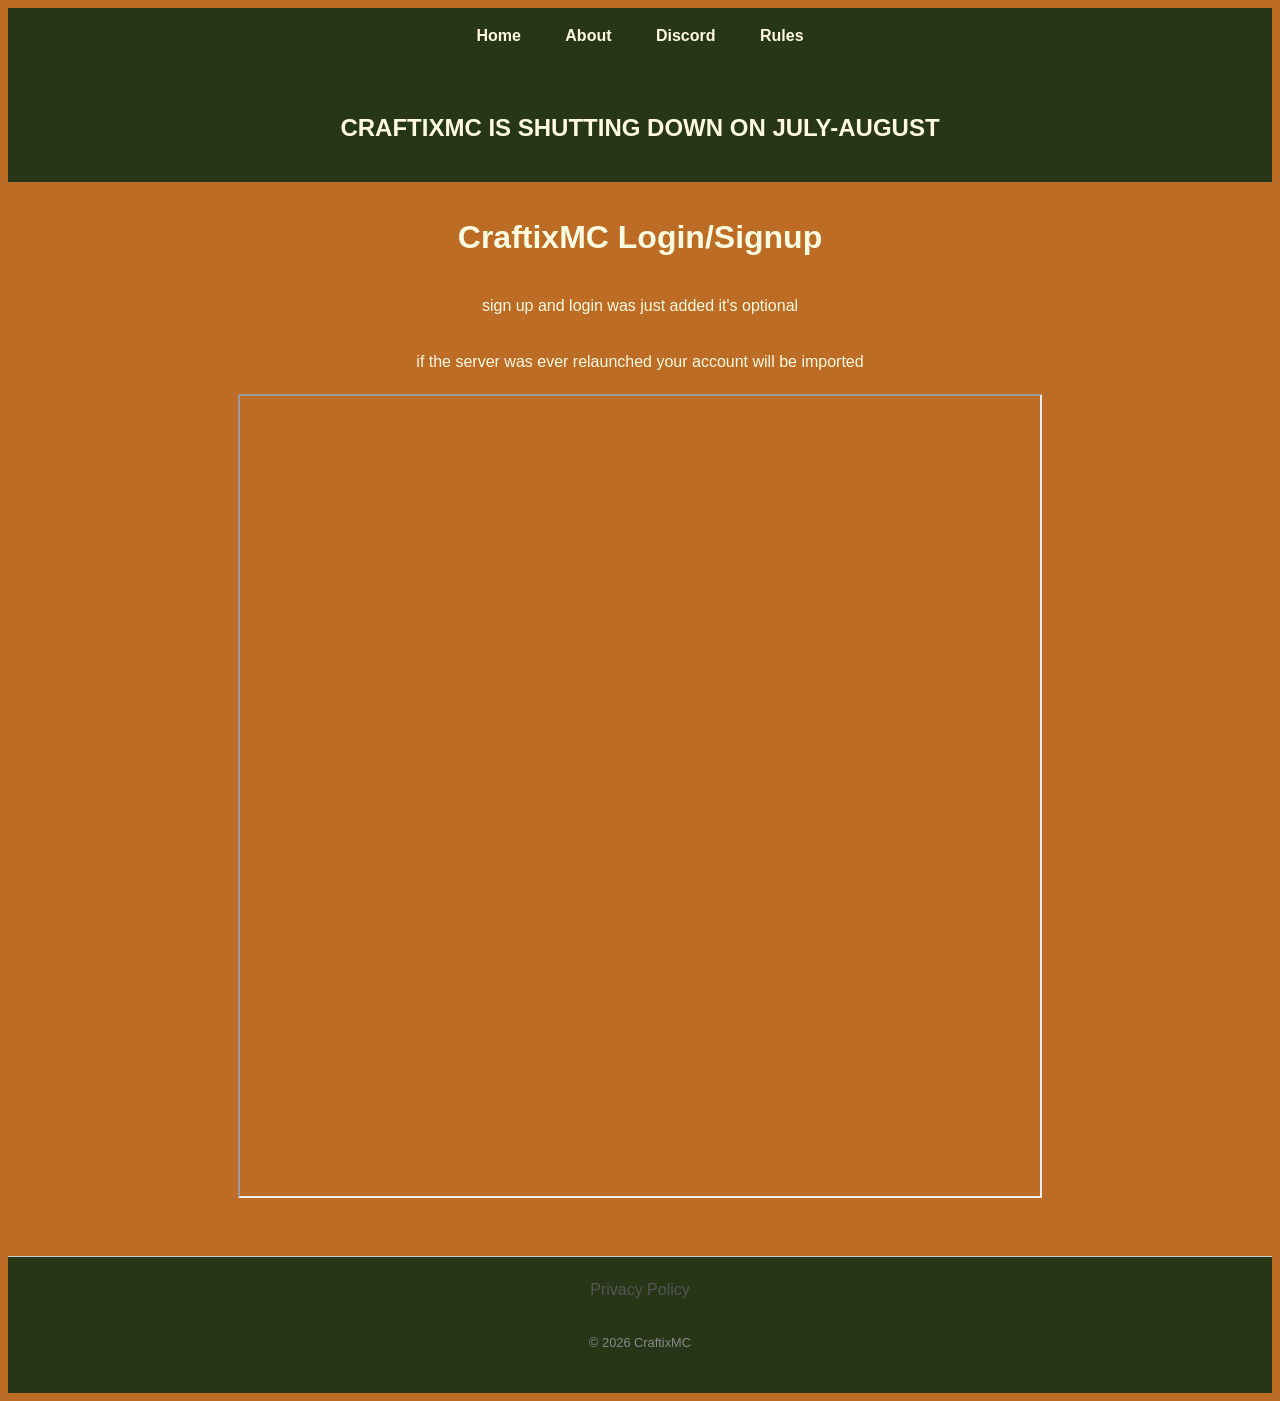
<file: index.html>
<!DOCTYPE html>
<html lang="en">
<head>
<meta charset="UTF-8">
<meta http-equiv="X-UA-Compatible" content="IE=edge">
<meta name="viewport" content="width=device-width, initial-scale=1.0">
<title>CraftixMC</title>
<link rel="stylesheet" href="style.css">
</head>
<body>

<header>
    <nav>
         <ul>
              <li><a href="index.html">Home</a></li>
            <li><a href="about.html">About</a></li>
            <li><a href="discord.html">Discord</a></li>
            <li><a href="rules.html">Rules</a></li>
        </ul>
    </nav>
</header>

<header>
<h2>CRAFTIXMC IS SHUTTING DOWN ON JULY-AUGUST</h2>
</header>

<h1>CraftixMC Login/Signup</h1>
<p>sign up and login was just added it's optional</p>
<p>if the server was ever relaunched your account will be imported</p>
<iframe src="https://www.authpro.com/auth/Yasiralm/&theme=dark" width="800" height="800"></iframe>

    <footer style="text-align: center; padding: 20px; margin-top: 50px; border-top: 1px solid #ccc;">
    <nav>
        <a href="privacypolicy.html" style="text-decoration: none; color: #555;">Privacy Policy</a>
    </nav>
    <p style="font-size: 0.8rem; color: #888;">&copy; 2026 CraftixMC</p>
</footer>

</body>
</html>
</file>
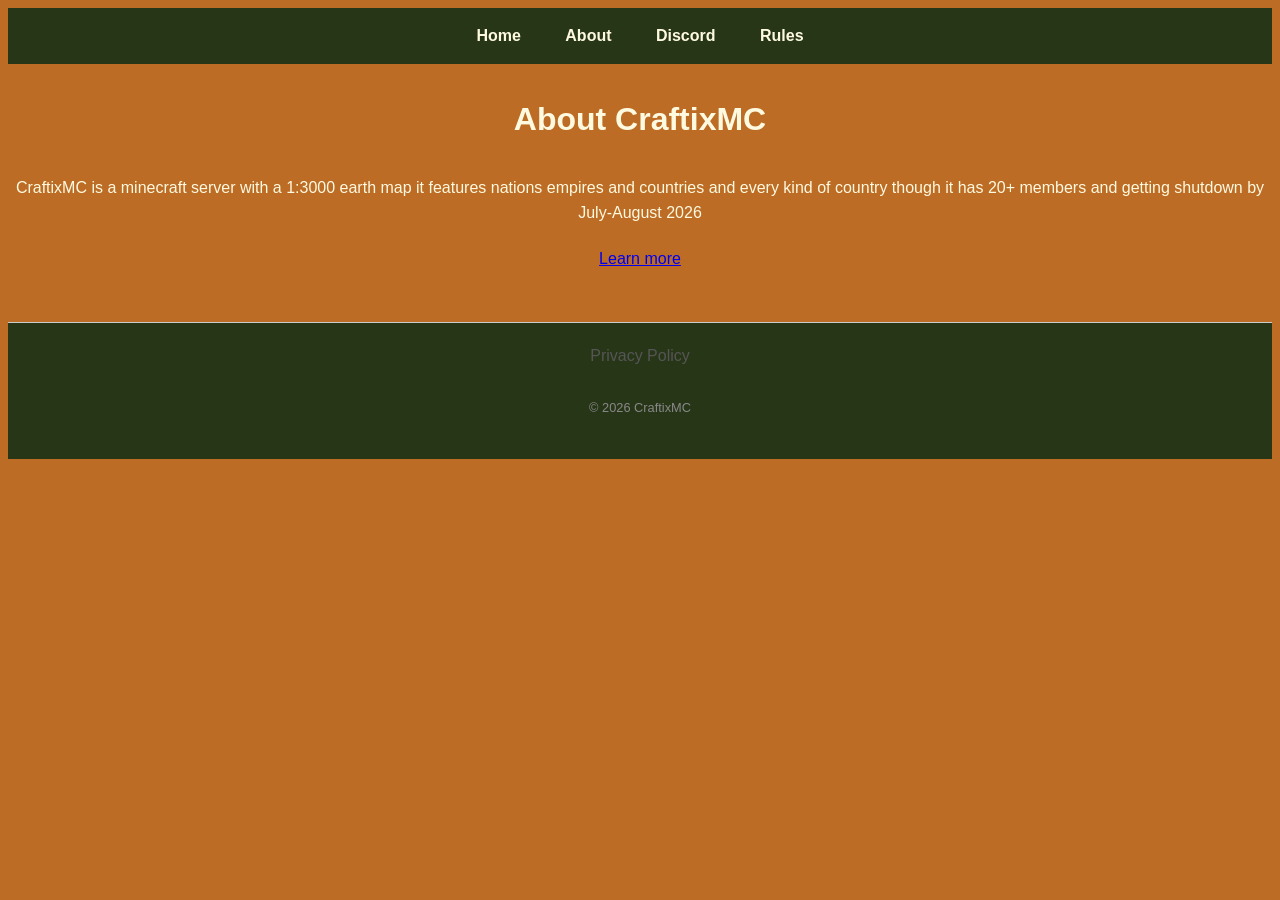
<file: about.html>
<!DOCTYPE html>
<html lang="en">
<head>
<meta charset="UTF-8">
<meta http-equiv="X-UA-Compatible" content="IE=edge">
<meta name="viewport" content="width=device-width, initial-scale=1.0">
<title>CraftixMC About</title>
<link rel="stylesheet" href="style.css">
</head>
<body>

<header>
    <nav>
         <ul>
              <li><a href="index.html">Home</a></li>
            <li><a href="about.html">About</a></li>
            <li><a href="discord.html">Discord</a></li>
            <li><a href="rules.html">Rules</a></li>
        </ul>
    </nav>
</header>

<h1>About CraftixMC</h1>
<p>CraftixMC is a minecraft server with a 1:3000 earth map it features nations empires and countries and every kind of country though it has 20+ members and getting shutdown by July-August 2026</p>
<a href="aboutshutdown.html">Learn more</a>

    <footer style="text-align: center; padding: 20px; margin-top: 50px; border-top: 1px solid #ccc;">
    <nav>
        <a href="privacypolicy.html" style="text-decoration: none; color: #555;">Privacy Policy</a>
    </nav>
    <p style="font-size: 0.8rem; color: #888;">&copy; 2026 CraftixMC</p>
</footer>

</body>
</html>
</file>
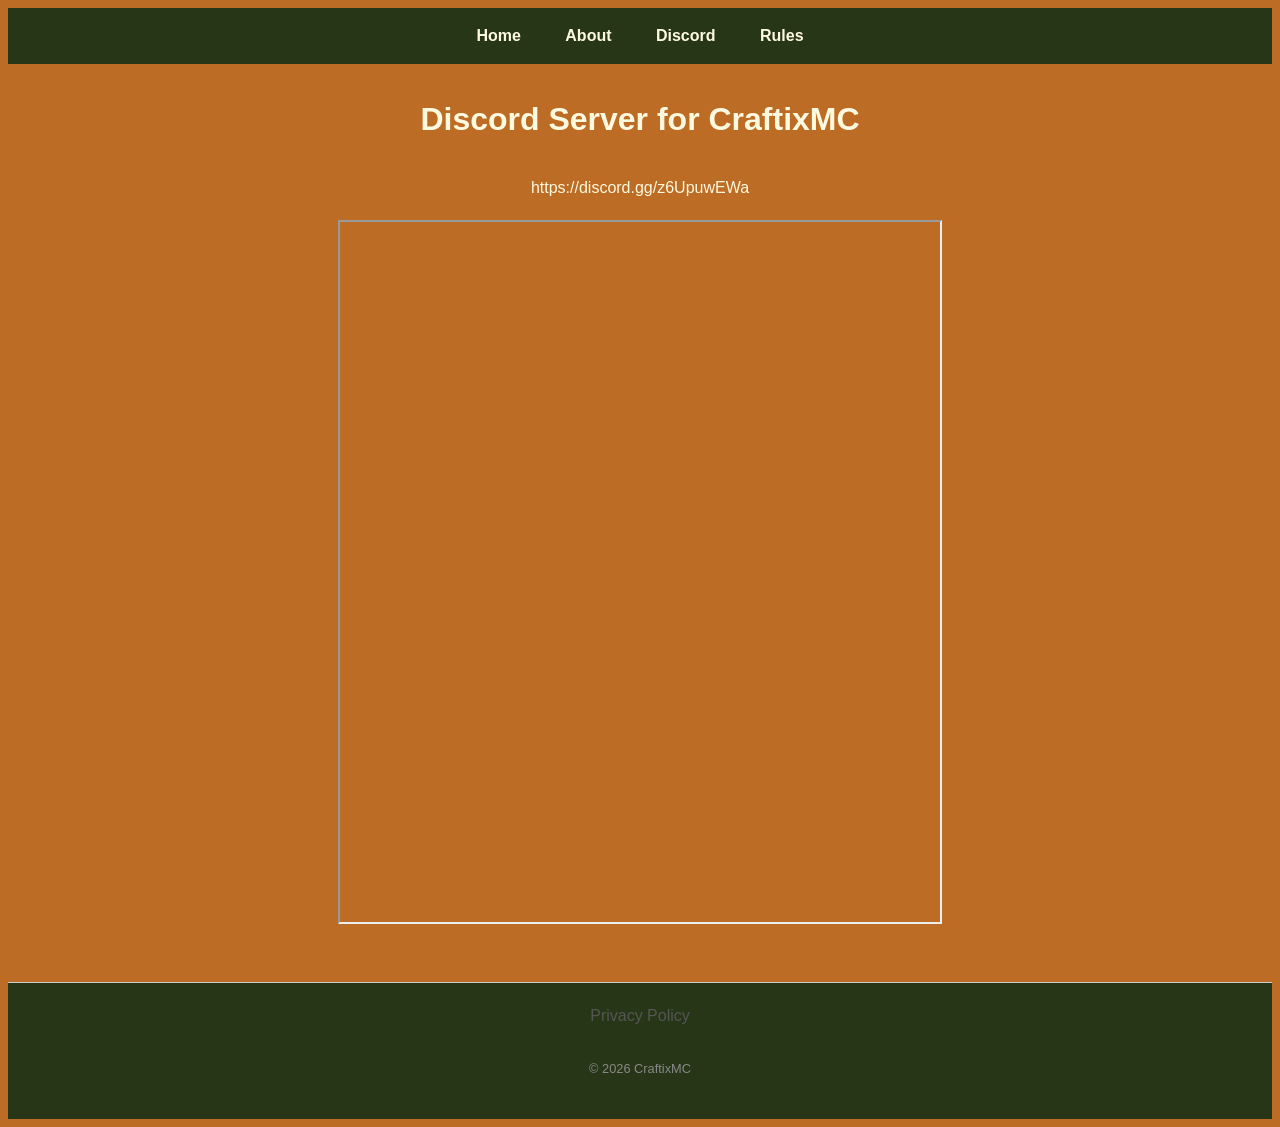
<file: discord.html>
<!DOCTYPE html>
<html lang="en">
<head>
<meta charset="UTF-8">
<meta http-equiv="X-UA-Compatible" content="IE=edge">
<meta name="viewport" content="width=device-width, initial-scale=1.0">
<title>CraftixMC Discord</title>
<link rel="stylesheet" href="style.css">
</head>
<body>
  
<header>
    <nav>
         <ul>
              <li><a href="index.html">Home</a></li>
            <li><a href="about.html">About</a></li>
            <li><a href="discord.html">Discord</a></li>
            <li><a href="rules.html">Rules</a></li>
        </ul>
    </nav>
</header>

<h1>Discord Server for CraftixMC</h1>
<p>https://discord.gg/z6UpuwEWa</p>
<iframe src="https://discord.gg/z6UpuwEWa" width="600" height="700"></iframe>

  <footer style="text-align: center; padding: 20px; margin-top: 50px; border-top: 1px solid #ccc;">
    <nav>
        <a href="privacypolicy.html" style="text-decoration: none; color: #555;">Privacy Policy</a>
    </nav>
    <p style="font-size: 0.8rem; color: #888;">&copy; 2026 CraftixMC</p>
</footer>

</body>
</html>
</file>
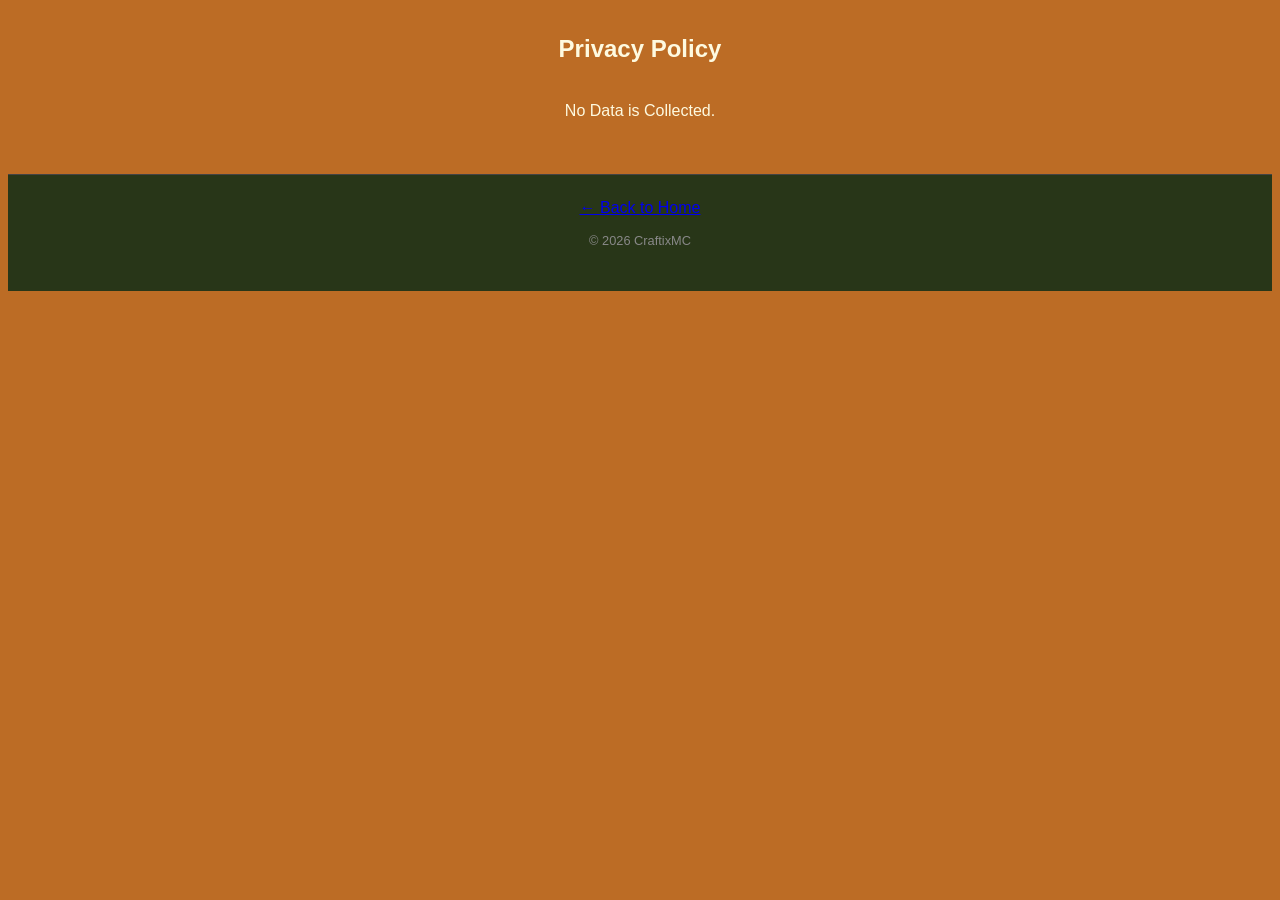
<file: privacypolicy.html>
<!DOCTYPE html>
<html lang="en">
<head>
    <meta charset="UTF-8">
    <meta http-equiv="X-UA-Compatible" content="IE=edge">
    <meta name="viewport" content="width=device-width, initial-scale=1.0">
    <title>CraftixMC Privacy Policy</title>
    <link rel="stylesheet" href="style.css">
</head>

<body>
    <main>
        <h2>Privacy Policy</h2>
        <p>No Data is Collected.</p>
    </main>

    <footer style="margin-top: 50px; border-top: 1px solid #444; padding-top: 20px;">
        <a href="index.html">← Back to Home</a>
        <p style="font-size: 0.8rem; color: #888; margin-top: 10px;">&copy; 2026 CraftixMC</p>
    </footer>
</body>
</html>
</file>
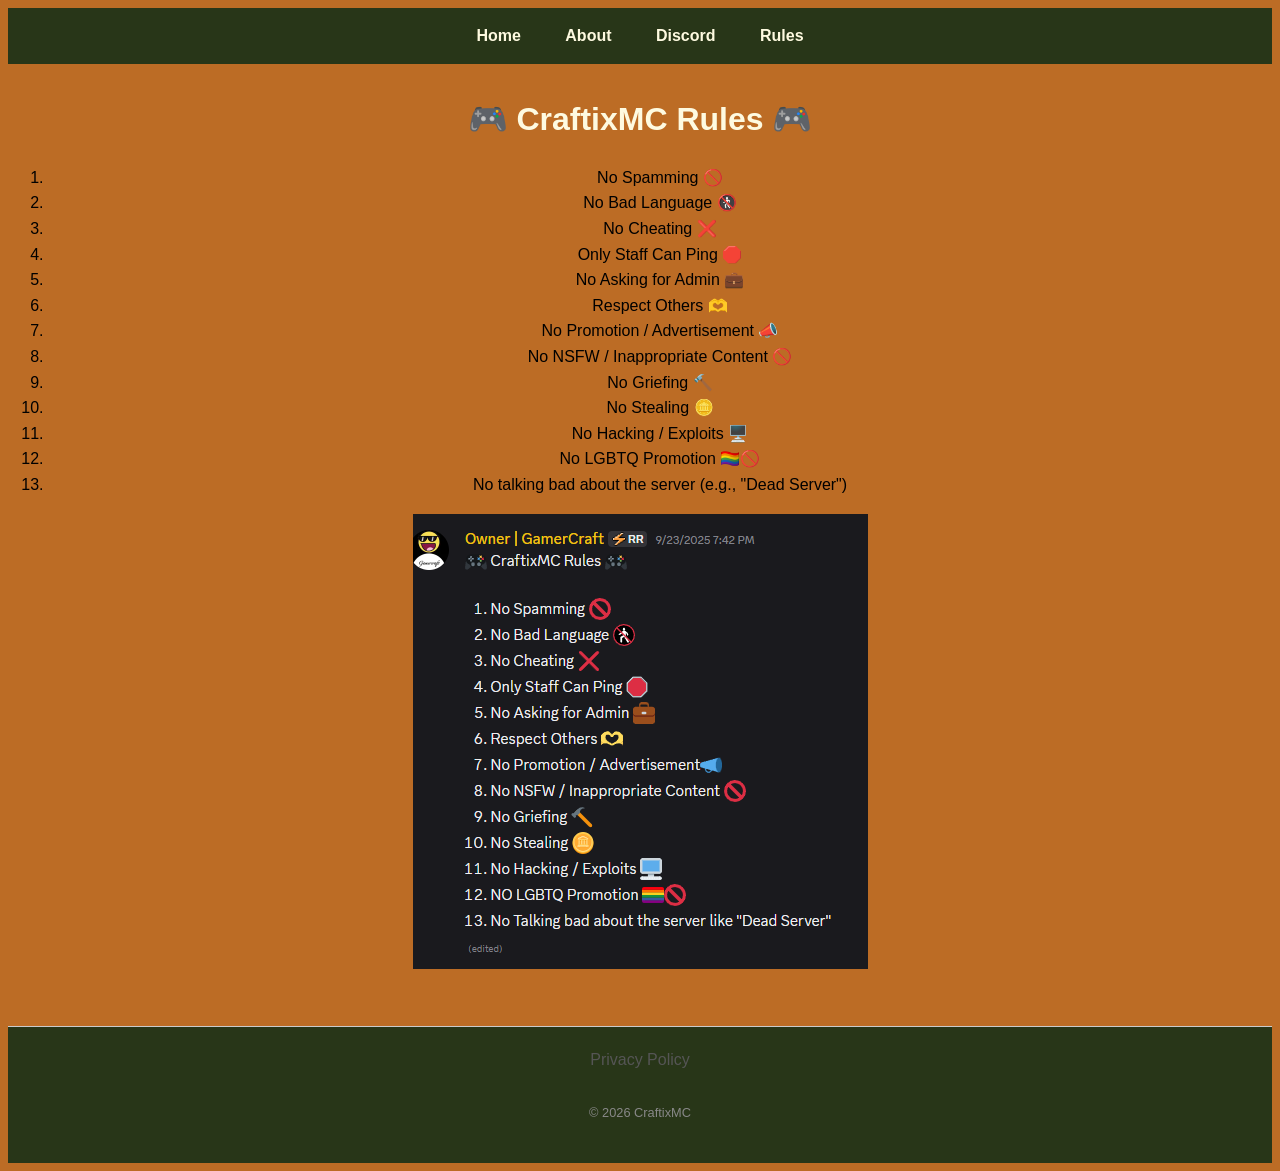
<file: rules.html>
<!DOCTYPE html>
<html lang="en">
<head>
    <meta charset="UTF-8">
    <meta http-equiv="X-UA-Compatible" content="IE=edge">
    <meta name="viewport" content="width=device-width, initial-scale=1.0">
    <title>CraftixMC Rules</title>
    <link rel="stylesheet" href="style.css">
</head>
<body>

<header>
    <nav>
        <ul>
             <li><a href="index.html">Home</a></li>
            <li><a href="about.html">About</a></li>
            <li><a href="discord.html">Discord</a></li>
            <li><a href="rules.html">Rules</a></li>
            </ul>
    </nav>
</header>

<main>
    <h1>🎮 CraftixMC Rules 🎮</h1>
    
    <ol>
        <li>No Spamming 🚫</li>
        <li>No Bad Language 🚷</li>
        <li>No Cheating ❌</li>
        <li>Only Staff Can Ping 🛑</li>
        <li>No Asking for Admin 💼</li>
        <li>Respect Others 🫶</li>
        <li>No Promotion / Advertisement 📣</li>
        <li>No NSFW / Inappropriate Content 🚫</li>
        <li>No Griefing 🔨</li>
        <li>No Stealing 🪙</li>
        <li>No Hacking / Exploits 🖥️</li>
        <li>No LGBTQ Promotion 🏳️‍🌈🚫</li>
        <li>No talking bad about the server (e.g., "Dead Server")</li>
    </ol>

    <img src="rules.png" alt="Rules Image" class="rules-footer-img">
</main>

    <footer style="text-align: center; padding: 20px; margin-top: 50px; border-top: 1px solid #ccc;">
    <nav>
        <a href="privacypolicy.html" style="text-decoration: none; color: #555;">Privacy Policy</a>
    </nav>
    <p style="font-size: 0.8rem; color: #888;">&copy; 2026 CraftixMC</p>
</footer>

</body>
</html>
</file>
<file: style.css>
body {
    font-family: Arial, Verdana, sans-serif;
    text-align: center;
    line-height: 1.6;
    /* Soft Terracotta/Rust - much easier on the eyes than bright orange */
    background-color: #bc6c25; 
}

header {
    /* Dark Forest Green - feels natural and provides great contrast */
    background-color: #283618; 
    padding: 15px 0;
}

header ul {
    list-style: none;
    margin: 0;
    padding: 0;
}

header ul li {
    display: inline;
    margin: 0 20px;
}

header ul li a {
    /* Soft Cream - less harsh than pure white */
    color: #fefae0; 
    text-decoration: none;
    font-weight: bold;
    transition: color 0.3s;
}

header ul li a:hover {
    /* Golden Yellow - like a falling leaf */
    color: #dda15e; 
}

h1, h2, p {
    /* Using the cream color for all text to keep it consistent */
    color: #fefae0;
    margin-top: 30px;
    margin-bottom: 20px;
}

footer {
    /* Matching the header for a "wrapped" look */
    background-color: #283618;
    padding: 20px 0;
    margin-top: 40px;
}
</file>
